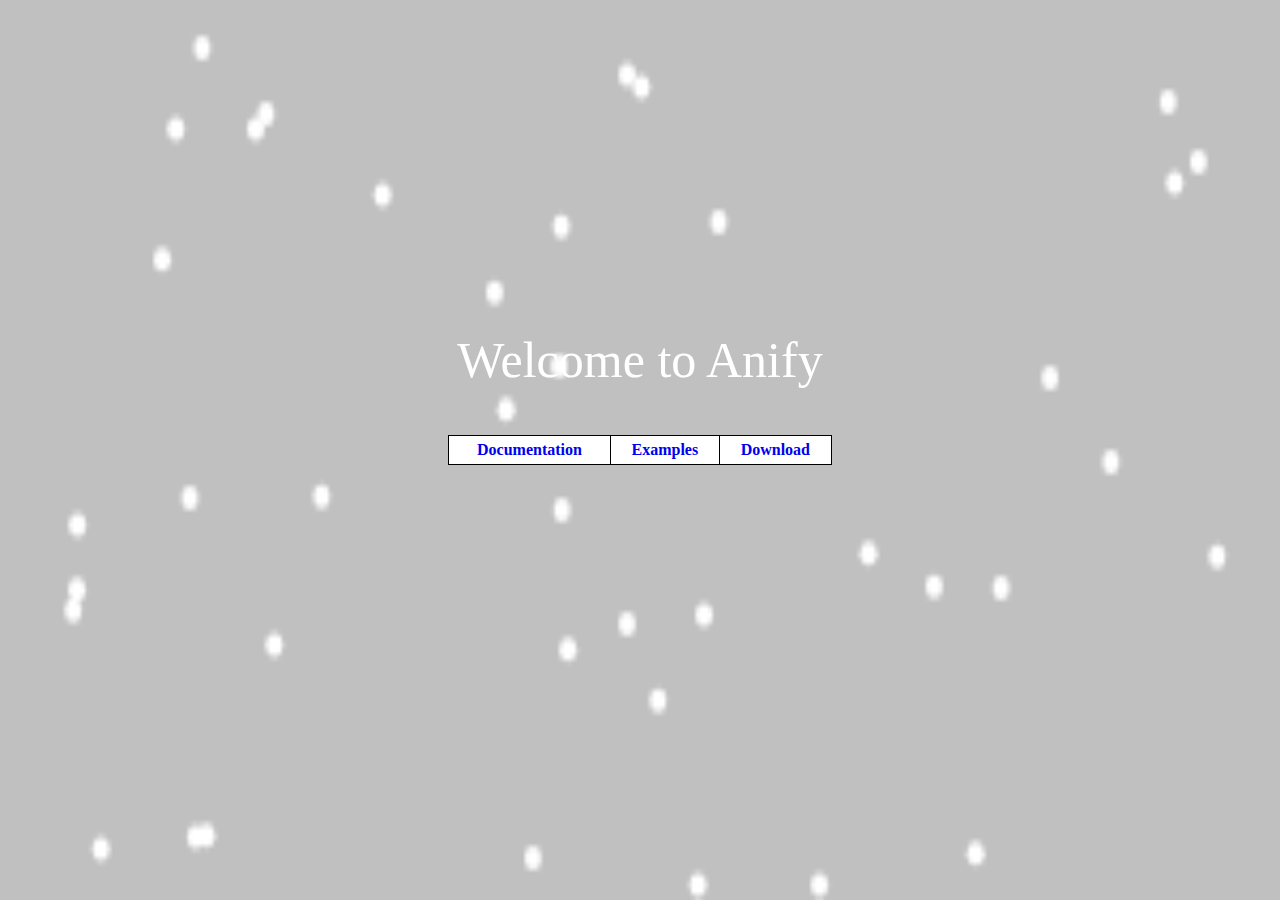
<file: pub/index.html>
<!DOCTYPE html>
<html lang="en">
 <head>
 	<meta charset="utf-8">
    <title>Anify</title>

    <meta name="viewport" content="width=device-width, initial-scale=1">
    
    <link rel="stylesheet" type="text/css" href="example.css">
 
 	<!-- Jquery from a Google CDN.  
    	 If you don't use either async or defer, the DOM load is blocked until the script is downloaded and executed. -->
    <script src="https://ajax.googleapis.com/ajax/libs/jquery/3.5.1/jquery.min.js"></script>
    
    <script defer type="text/javascript" src='anify.js'></script>
    <script defer type="text/javascript" src='index.js'></script>

 </head>
 <body>
    <div class="index_page">
        
        <canvas id="index_snow"></canvas>
        
        <div class="anify"><span class="anify_tit">Welcome to Anify</span></div>

        <table class="main_header2">
          <tr>
            <th class="side_bar_header3"><a href="https://anify.netlify.app/documentation.html">Documentation</a></th>
            <th class="side_bar_header3"><a href="https://anify.netlify.app/example.html">Examples</a></th>
            <th class="side_bar_header3"><a href="https://github.com/woojinpark43/Anify">Download</a></th>
          </tr>
        </table>
    </div>
 </body>

</html>
</file>
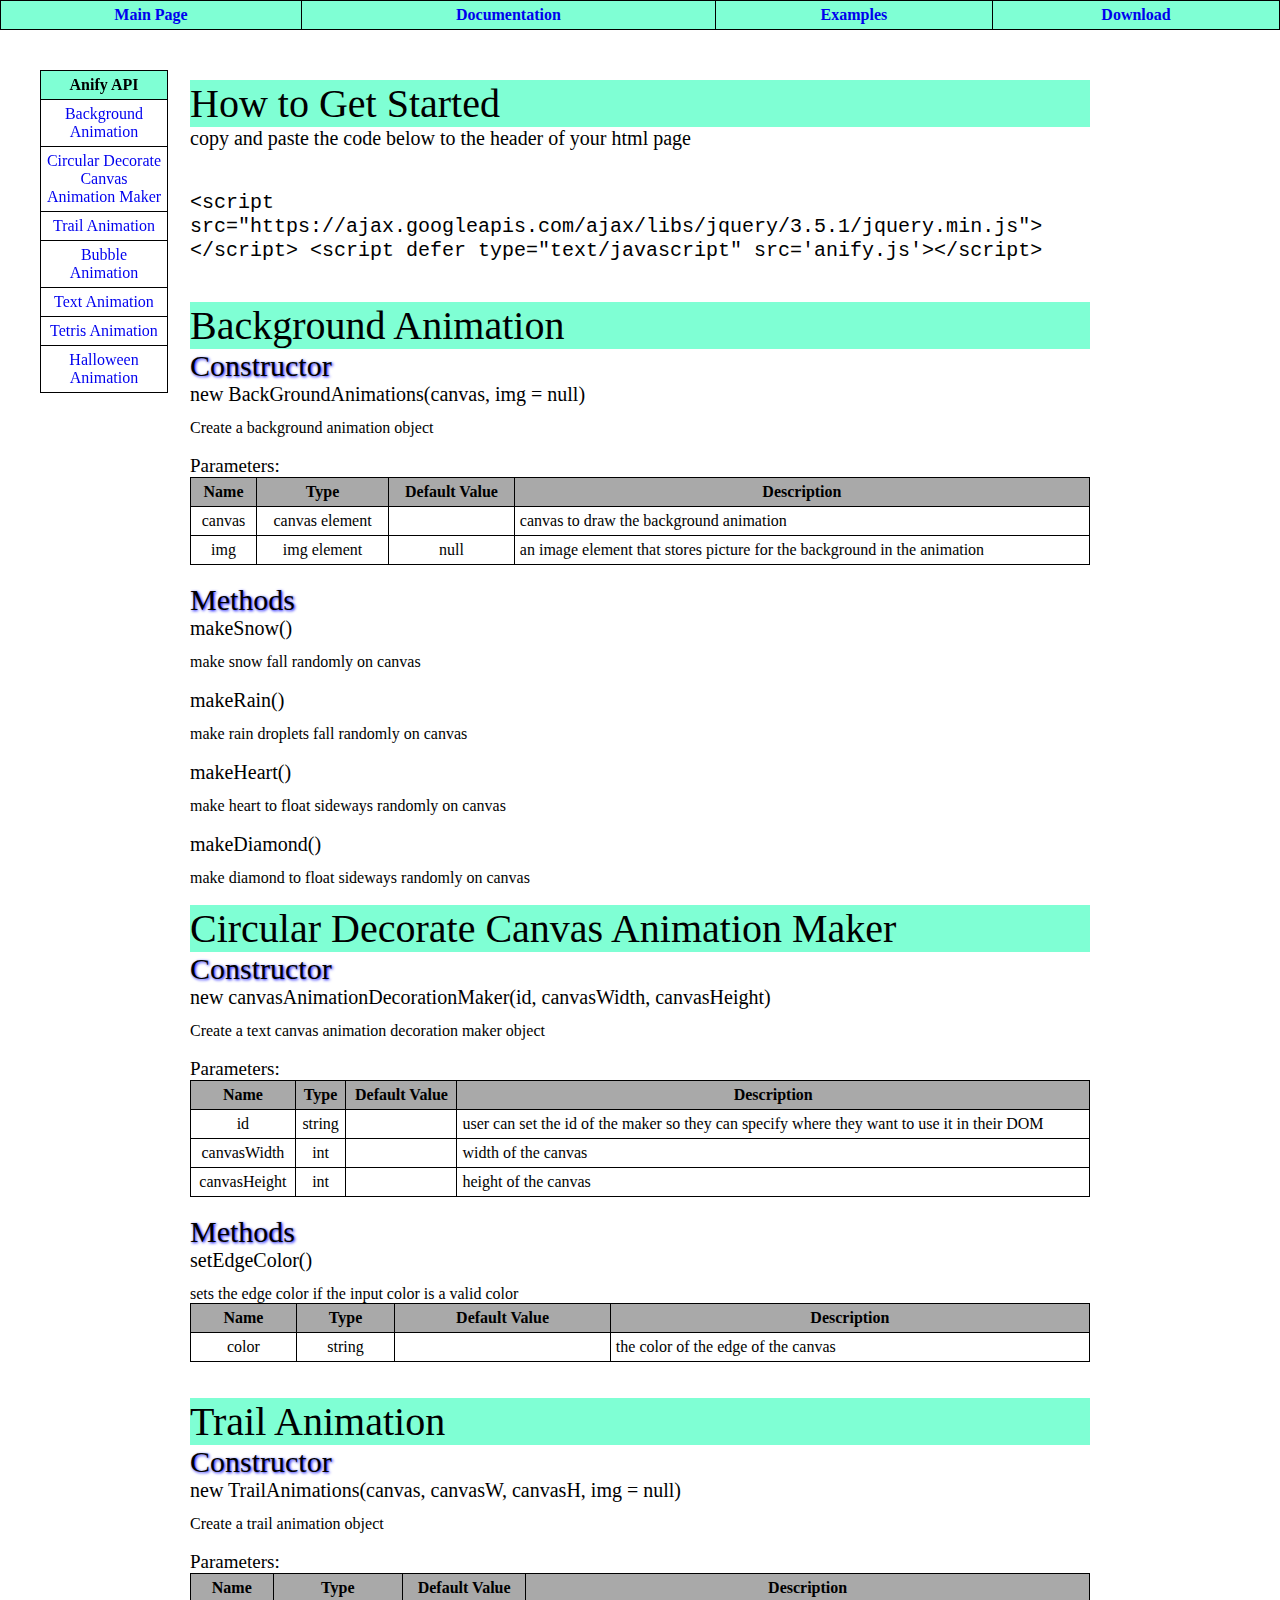
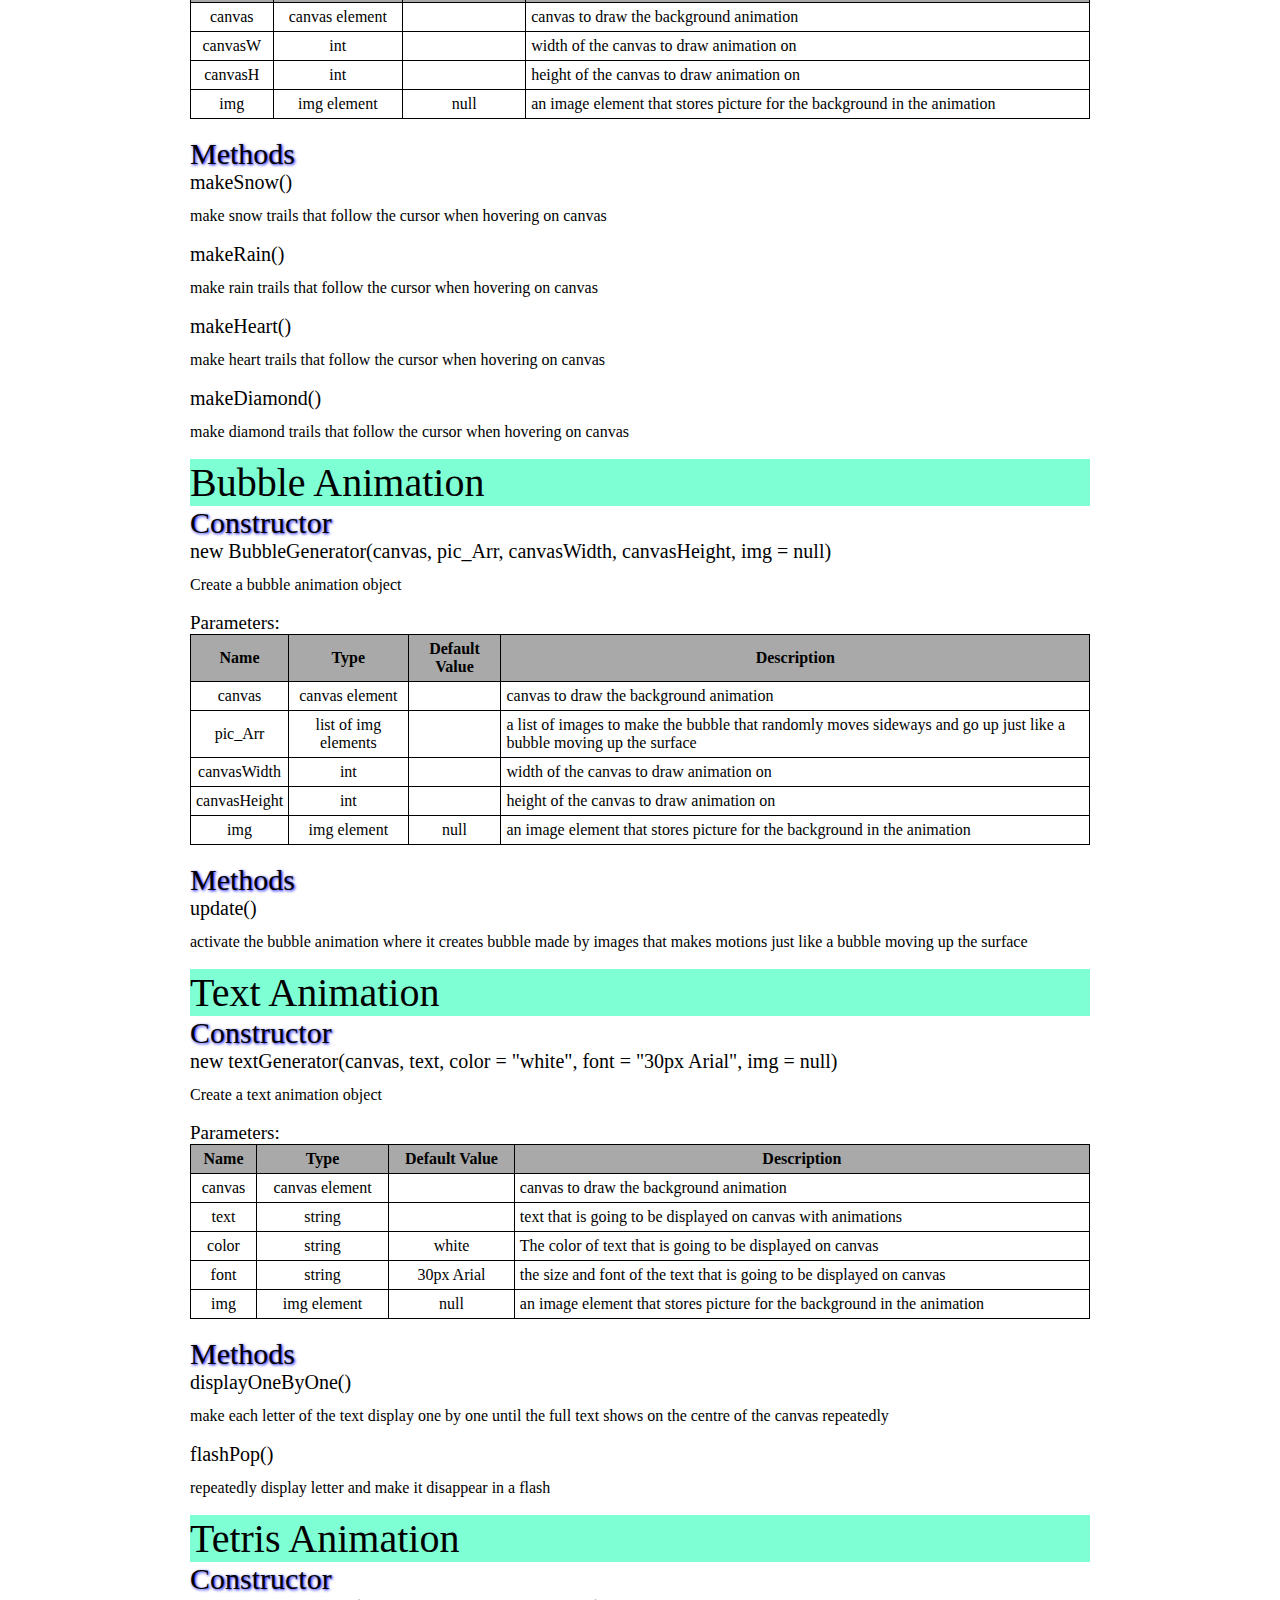
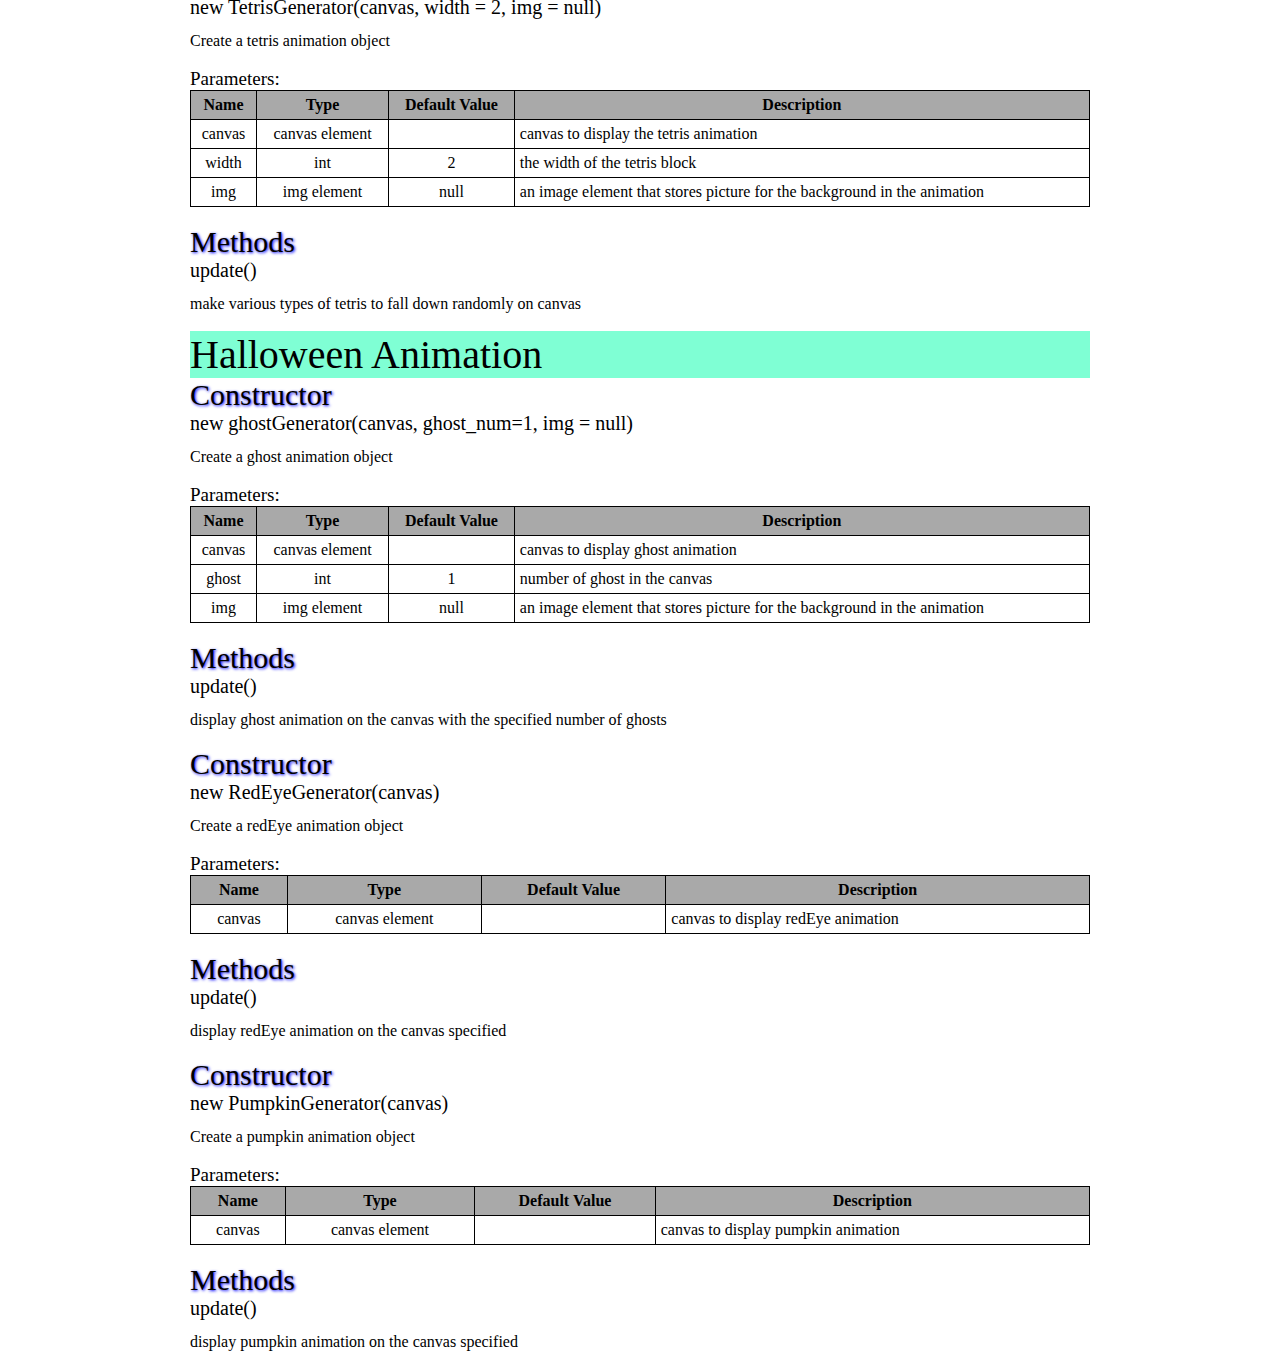
<file: pub/documentation.html>
<!DOCTYPE html>
<html lang="en">
 <head>
 	<meta charset="utf-8">
    <title>documentation page</title>

    <meta name="viewport" content="width=device-width, initial-scale=1">
    
    <link rel="stylesheet" type="text/css" href="example.css">
 
 	<!-- Jquery from a Google CDN.  
    	 If you don't use either async or defer, the DOM load is blocked until the script is downloaded and executed. -->
    <script src="https://ajax.googleapis.com/ajax/libs/jquery/3.5.1/jquery.min.js"></script>

 </head>
 <body>
   <table class="main_header">
      <tr>
        <th class="side_bar_header"><a href="https://anify.netlify.app/">Main Page</a></th>
        <th class="side_bar_header"><a href="https://anify.netlify.app/documentation.html">Documentation</a></th>
        <th class="side_bar_header"><a href="https://anify.netlify.app/example.html">Examples</a></th>
        <th class="side_bar_header"><a href="https://github.com/woojinpark43/Anify">Download</a></th>
      </tr>
    </table>
    
    <table class="side_bar">
      <tr>
        <th class="side_bar_header">Anify API</th>
      </tr>
      <tr>
        <td><a href="#Background_Animation">Background Animation</a></td>
      </tr>
      <tr>
        <td><a href="#Circular_Decorate_Canvas_Animation_Maker">Circular Decorate Canvas Animation Maker</a></td>
      </tr>
      <tr>
        <td><a href="#Trail_Animation">Trail Animation</a></td>
      </tr>
      <tr>
        <td><a href="#Bubble_Animation">Bubble Animation</a></td>
      </tr>
      <tr>
        <td><a href="#Text_Animation">Text Animation</a></td>
      </tr>
      <tr>
        <td><a href="#Tetris_Animation">Tetris Animation</a></td>
      </tr>
      <tr>
        <td><a href="#Halloween_Animation">Halloween Animation</a></td>
      </tr>
    </table>
   
    <div class="main_container">
        
        <div class="functions">
            <div class="title" id="Background_Animation">How to Get Started</div>
            <div class="nameofmethod">
                copy and paste the code below to the header of your html page
            </div><br/><br/>
            <div class="space"> </div>
            <div class="nameofmethod">
                <code>&lt;script src="https://ajax.googleapis.com/ajax/libs/jquery/3.5.1/jquery.min.js"&gt;&lt;/script&gt;
                    &lt;script defer type="text/javascript" src='anify.js'&gt;&lt;/script&gt;
                </code>
            <div class="space"> </div>
            </div><br/><br/>
            
        </div>
        
        <div class="functions">
            <div class="title" id="Background_Animation">Background Animation</div>
            <div class="header">
                <span>Constructor</span>
            </div>
            <br/>
          
           <div class="nameofmethod">
                new BackGroundAnimations(canvas, img = null)
           </div><br/><br/>
           <div class="descriptionofmethod">
               Create a background animation object
           </div>
           <br/><br/>
           
           <div class="parameters">
               Parameters:
           </div>
           <table style="width:100%">
              <tr>
                <th>Name</th>
                <th>Type</th> 
                <th>Default Value</th>
                <th>Description</th>
              </tr>
              <tr>
                <td>canvas</td>
                <td>canvas element</td>
                <td></td>
                <td class="description">canvas to draw the background animation</td>
              </tr>
              <tr>
                <td>img</td>
                <td>img element</td>
                <td> null </td>
                <td class="description">an image element that stores picture for the background in the animation</td>
              </tr>
            </table>
            <br/>
            
        </div>
        
        
        <div class="functions">
            <div class="header">
                <span>Methods</span>
            </div>
            <br/>
          
           <div class="nameofmethod">
                makeSnow()
           </div><br/><br/>
           <div class="descriptionofmethod">
               make snow fall randomly on canvas
           </div>
           <br/><br/>
           
           <div class="nameofmethod">
                makeRain()
           </div><br/><br/>
           <div class="descriptionofmethod">
               make rain droplets fall randomly on canvas
           </div>
           <br/><br/>
           
           <div class="nameofmethod">
                makeHeart()
           </div><br/><br/>
           <div class="descriptionofmethod">
               make heart to float sideways randomly on canvas
           </div>
           <br/><br/>
           
           <div class="nameofmethod">
                makeDiamond()
           </div><br/><br/>
           <div class="descriptionofmethod">
               make diamond to float sideways randomly on canvas
           </div>
           <br/><br/>
            
        </div>
        
<!--        decorate canvas animation-->
       <div class="functions">
            <div class="title" id="Circular_Decorate_Canvas_Animation_Maker">Circular Decorate Canvas Animation Maker</div>
            
            <div class="header">
                <span>Constructor</span>
            </div>
            <br/>
          
           <div class="nameofmethod">
                new canvasAnimationDecorationMaker(id, canvasWidth, canvasHeight)
           </div><br/><br/>
           <div class="descriptionofmethod">
               Create a text canvas animation decoration maker object
           </div>
           <br/><br/>
           
           <div class="parameters">
               Parameters:
           </div>
           <table style="width:100%">
              <tr>
                <th>Name</th>
                <th>Type</th> 
                <th>Default Value</th>
                <th>Description</th>
              </tr>
              <tr>
                <td>id</td>
                <td>string</td>
                <td></td>
                <td class="description">user can set the id of the maker so they can specify where they want to use it in their DOM</td>
              </tr>
              <tr>
                <td>canvasWidth</td>
                <td>int</td>
                <td></td>
                <td class="description">width of the canvas</td>
              </tr>
              <tr>
                <td>canvasHeight</td>
                <td>int</td>
                <td></td>
                <td class="description">height of the canvas</td>
              </tr>
            </table>
            <br/>
            
        </div>
        
        <div class="functions">
            <div class="header">
                <span>Methods</span>
            </div>
            <br/>
          
           <div class="nameofmethod">
                setEdgeColor()
           </div><br/><br/>
           <div class="descriptionofmethod">
               sets the edge color if the input color is a valid color
           </div>
           <table style="width:100%">
              <tr>
                <th>Name</th>
                <th>Type</th> 
                <th>Default Value</th>
                <th>Description</th>
              </tr>
              <tr>
                <td>color</td>
                <td>string</td>
                <td></td>
                <td class="description">the color of the edge of the canvas</td>
              </tr>
            </table>
           <br/><br/>
        </div>
        
<!--        Trail animation-->
        
<!--        <h1>Background Animation</h1>-->
        
        <div class="functions">
            <div class="title" id="Trail_Animation">Trail Animation</div>
            
            <div class="header">
                <span>Constructor</span>
            </div>
            <br/>
          
           <div class="nameofmethod">
                new TrailAnimations(canvas, canvasW, canvasH, img = null)
           </div><br/><br/>
           <div class="descriptionofmethod">
               Create a trail animation object
           </div>
           <br/><br/>
           
           <div class="parameters">
               Parameters:
           </div>
           <table style="width:100%">
              <tr>
                <th>Name</th>
                <th>Type</th> 
                <th>Default Value</th>
                <th>Description</th>
              </tr>
              <tr>
                <td>canvas</td>
                <td>canvas element</td>
                <td></td>
                <td class="description">canvas to draw the background animation</td>
              </tr>
              <tr>
                <td>canvasW</td>
                <td>int</td>
                <td></td>
                <td class="description">width of the canvas to draw animation on</td>
              </tr>
              <tr>
                <td>canvasH</td>
                <td>int</td>
                <td></td>
                <td class="description">height of the canvas to draw animation on</td>
              </tr>
              <tr>
                <td>img</td>
                <td>img element</td>
                <td> null </td>
                <td class="description">an image element that stores picture for the background in the animation</td>
              </tr>
            </table>
            <br/>
            
        </div>
        
        <div class="functions">
            <div class="header">
                <span>Methods</span>
            </div>
            <br/>
          
           <div class="nameofmethod">
                makeSnow()
           </div><br/><br/>
           <div class="descriptionofmethod">
               make snow trails that follow the cursor when hovering on canvas
           </div>
           <br/><br/>
           
           <div class="nameofmethod">
                makeRain()
           </div><br/><br/>
           <div class="descriptionofmethod">
               make rain trails that follow the cursor when hovering on canvas
           </div>
           <br/><br/>
           
           <div class="nameofmethod">
                makeHeart()
           </div><br/><br/>
           <div class="descriptionofmethod">
               make heart trails that follow the cursor when hovering on canvas
           </div>
           <br/><br/>
           
           <div class="nameofmethod">
                makeDiamond()
           </div><br/><br/>
           <div class="descriptionofmethod">
               make diamond trails that follow the cursor when hovering on canvas
           </div>
           <br/><br/>
            
        </div>
    
<!--    bubble animation-->
   
        <div class="functions">
            <div class="title" id="Bubble_Animation">Bubble Animation</div>
            
            <div class="header">
                <span>Constructor</span>
            </div>
            <br/>
          
           <div class="nameofmethod">
                new BubbleGenerator(canvas, pic_Arr, canvasWidth, canvasHeight, img = null)
           </div><br/><br/>
           <div class="descriptionofmethod">
               Create a bubble animation object
           </div>
           <br/><br/>
           
           <div class="parameters">
               Parameters:
           </div>
           <table style="width:100%">
              <tr>
                <th>Name</th>
                <th>Type</th> 
                <th>Default Value</th>
                <th>Description</th>
              </tr>
              <tr>
                <td>canvas</td>
                <td>canvas element</td>
                <td></td>
                <td class="description">canvas to draw the background animation</td>
              </tr>
              <tr>
                <td>pic_Arr</td>
                <td>list of img elements</td>
                <td></td>
                <td class="description">a list of images to make the bubble that randomly moves sideways and go up just like a bubble moving up the surface</td>
              </tr>
              <tr>
                <td>canvasWidth</td>
                <td>int</td>
                <td></td>
                <td class="description">width of the canvas to draw animation on</td>
              </tr>
              <tr>
                <td>canvasHeight</td>
                <td>int</td>
                <td></td>
                <td class="description">height of the canvas to draw animation on</td>
              </tr>
              <tr>
                <td>img</td>
                <td>img element</td>
                <td> null </td>
                <td class="description">an image element that stores picture for the background in the animation</td>
              </tr>
            </table>
            <br/>
            
        </div>
        
        <div class="functions">
            <div class="header">
                <span>Methods</span>
            </div>
            <br/>
          
           <div class="nameofmethod">
                update()
           </div><br/><br/>
           <div class="descriptionofmethod">
               activate the bubble animation where it creates bubble made by images that makes motions just like a bubble moving up the surface
           </div>
           <br/><br/>
            
        </div>
        
<!--        text animations-->
   
        <div class="functions">
            <div class="title" id="Text_Animation">Text Animation</div>
            
            <div class="header">
                <span>Constructor</span>
            </div>
            <br/>
          
           <div class="nameofmethod">
                new textGenerator(canvas, text, color = "white", font = "30px Arial", img = null)
           </div><br/><br/>
           <div class="descriptionofmethod">
               Create a text animation object
           </div>
           <br/><br/>
           
           <div class="parameters">
               Parameters:
           </div>
           <table style="width:100%">
              <tr>
                <th>Name</th>
                <th>Type</th> 
                <th>Default Value</th>
                <th>Description</th>
              </tr>
              <tr>
                <td>canvas</td>
                <td>canvas element</td>
                <td></td>
                <td class="description">canvas to draw the background animation</td>
              </tr>
              <tr>
                <td>text</td>
                <td>string</td>
                <td></td>
                <td class="description">text that is going to be displayed on canvas with animations</td>
              </tr>
              <tr>
                <td>color</td>
                <td>string</td>
                <td>white</td>
                <td class="description">The color of text that is going to be displayed on canvas</td>
              </tr>
              <tr>
                <td>font</td>
                <td>string</td>
                <td>30px Arial</td>
                <td class="description">the size and font of the text that is going to be displayed on canvas</td>
              </tr>
              <tr>
                <td>img</td>
                <td>img element</td>
                <td> null </td>
                <td class="description">an image element that stores picture for the background in the animation</td>
              </tr>
            </table>
            <br/>
            
        </div>
        
        <div class="functions">
            <div class="header">
                <span>Methods</span>
            </div>
            <br/>
          
           <div class="nameofmethod">
                displayOneByOne()
           </div><br/><br/>
           <div class="descriptionofmethod">
               make each letter of the text display one by one until the full text shows on the centre of the canvas repeatedly
           </div>
           <br/><br/>
           
           <div class="nameofmethod">
                flashPop()
           </div><br/><br/>
           <div class="descriptionofmethod">
               repeatedly display letter and make it disappear in a flash
           </div>
           <br/><br/>
            
        </div>
        
<!--        tetris animation-->
       <div class="functions">
            <div class="title" id="Tetris_Animation">Tetris Animation</div>
            
            <div class="header">
                <span>Constructor</span>
            </div>
            <br/>
          
           <div class="nameofmethod">
                new TetrisGenerator(canvas, width = 2, img = null)
           </div><br/><br/>
           <div class="descriptionofmethod">
               Create a tetris animation object
           </div>
           <br/><br/>
           
           <div class="parameters">
               Parameters:
           </div>
           <table style="width:100%">
              <tr>
                <th>Name</th>
                <th>Type</th> 
                <th>Default Value</th>
                <th>Description</th>
              </tr>
              <tr>
                <td>canvas</td>
                <td>canvas element</td>
                <td></td>
                <td class="description">canvas to display the tetris animation</td>
              </tr>
              <tr>
                <td>width</td>
                <td>int</td>
                <td>2</td>
                <td class="description">the width of the tetris block</td>
              </tr>
              <tr>
                <td>img</td>
                <td>img element</td>
                <td> null </td>
                <td class="description">an image element that stores picture for the background in the animation</td>
              </tr>
            </table>
            <br/>
            
        </div>
        
        <div class="functions">
            <div class="header">
                <span>Methods</span>
            </div>
            <br/>
          
           <div class="nameofmethod">
                update()
           </div><br/><br/>
           <div class="descriptionofmethod">
               make various types of tetris to fall down randomly on canvas
           </div>
           <br/><br/>
        </div>
        
        <!-- Halloween animations-->
   
        <div class="functions">
            <div class="title" id="Halloween_Animation">Halloween Animation</div>
            
            <div class="header">
                <span>Constructor</span>
            </div>
            <br/>
          
           <div class="nameofmethod">
                new ghostGenerator(canvas, ghost_num=1, img = null)
           </div><br/><br/>
           <div class="descriptionofmethod">
               Create a ghost animation object
           </div>
           <br/><br/>
           
           <div class="parameters">
               Parameters:
           </div>
           <table style="width:100%">
              <tr>
                <th>Name</th>
                <th>Type</th> 
                <th>Default Value</th>
                <th>Description</th>
              </tr>
              <tr>
                <td>canvas</td>
                <td>canvas element</td>
                <td></td>
                <td class="description">canvas to display ghost animation</td>
              </tr>
              <tr>
                <td>ghost</td>
                <td>int</td>
                <td>1</td>
                <td class="description">number of ghost in the canvas</td>
              </tr>
              <tr>
                <td>img</td>
                <td>img element</td>
                <td> null </td>
                <td class="description">an image element that stores picture for the background in the animation</td>
              </tr>
            </table>
            <br/>
            
        </div>
        
        <div class="functions">
            <div class="header">
                <span>Methods</span>
            </div>
            <br/>
          
           <div class="nameofmethod">
                update()
           </div><br/><br/>
           <div class="descriptionofmethod">
                display ghost animation on the canvas with the specified number of ghosts
           </div>
           <br/><br/>
            
        </div>
        
        <div class="functions">

            <div class="header">
                <span>Constructor</span>
            </div>
            <br/>
          
           <div class="nameofmethod">
                new RedEyeGenerator(canvas)
           </div><br/><br/>
           <div class="descriptionofmethod">
               Create a redEye animation object
           </div>
           <br/><br/>
           
           <div class="parameters">
               Parameters:
           </div>
           <table style="width:100%">
              <tr>
                <th>Name</th>
                <th>Type</th> 
                <th>Default Value</th>
                <th>Description</th>
              </tr>
              <tr>
                <td>canvas</td>
                <td>canvas element</td>
                <td></td>
                <td class="description">canvas to display redEye animation</td>
              </tr>
            </table>
            <br/>
            
        </div>
        
        <div class="functions">
            <div class="header">
                <span>Methods</span>
            </div>
            <br/>
          
           <div class="nameofmethod">
                update()
           </div><br/><br/>
           <div class="descriptionofmethod">
                display redEye animation on the canvas specified
           </div>
           <br/><br/>
            
        </div>
        
        <div class="functions">

            <div class="header">
                <span>Constructor</span>
            </div>
            <br/>
          
           <div class="nameofmethod">
                new PumpkinGenerator(canvas)
           </div><br/><br/>
           <div class="descriptionofmethod">
               Create a pumpkin animation object
           </div>
           <br/><br/>
           
           <div class="parameters">
               Parameters:
           </div>
           <table style="width:100%">
              <tr>
                <th>Name</th>
                <th>Type</th> 
                <th>Default Value</th>
                <th>Description</th>
              </tr>
              <tr>
                <td>canvas</td>
                <td>canvas element</td>
                <td></td>
                <td class="description">canvas to display pumpkin animation</td>
              </tr>
            </table>
            <br/>
            
        </div>
        
        <div class="functions">
            <div class="header">
                <span>Methods</span>
            </div>
            <br/>
          
           <div class="nameofmethod">
                update()
           </div><br/><br/>
           <div class="descriptionofmethod">
                display pumpkin animation on the canvas specified
           </div>
           <br/><br/>
            
        </div>
    
    </div>

 </body>

</html>
</file>
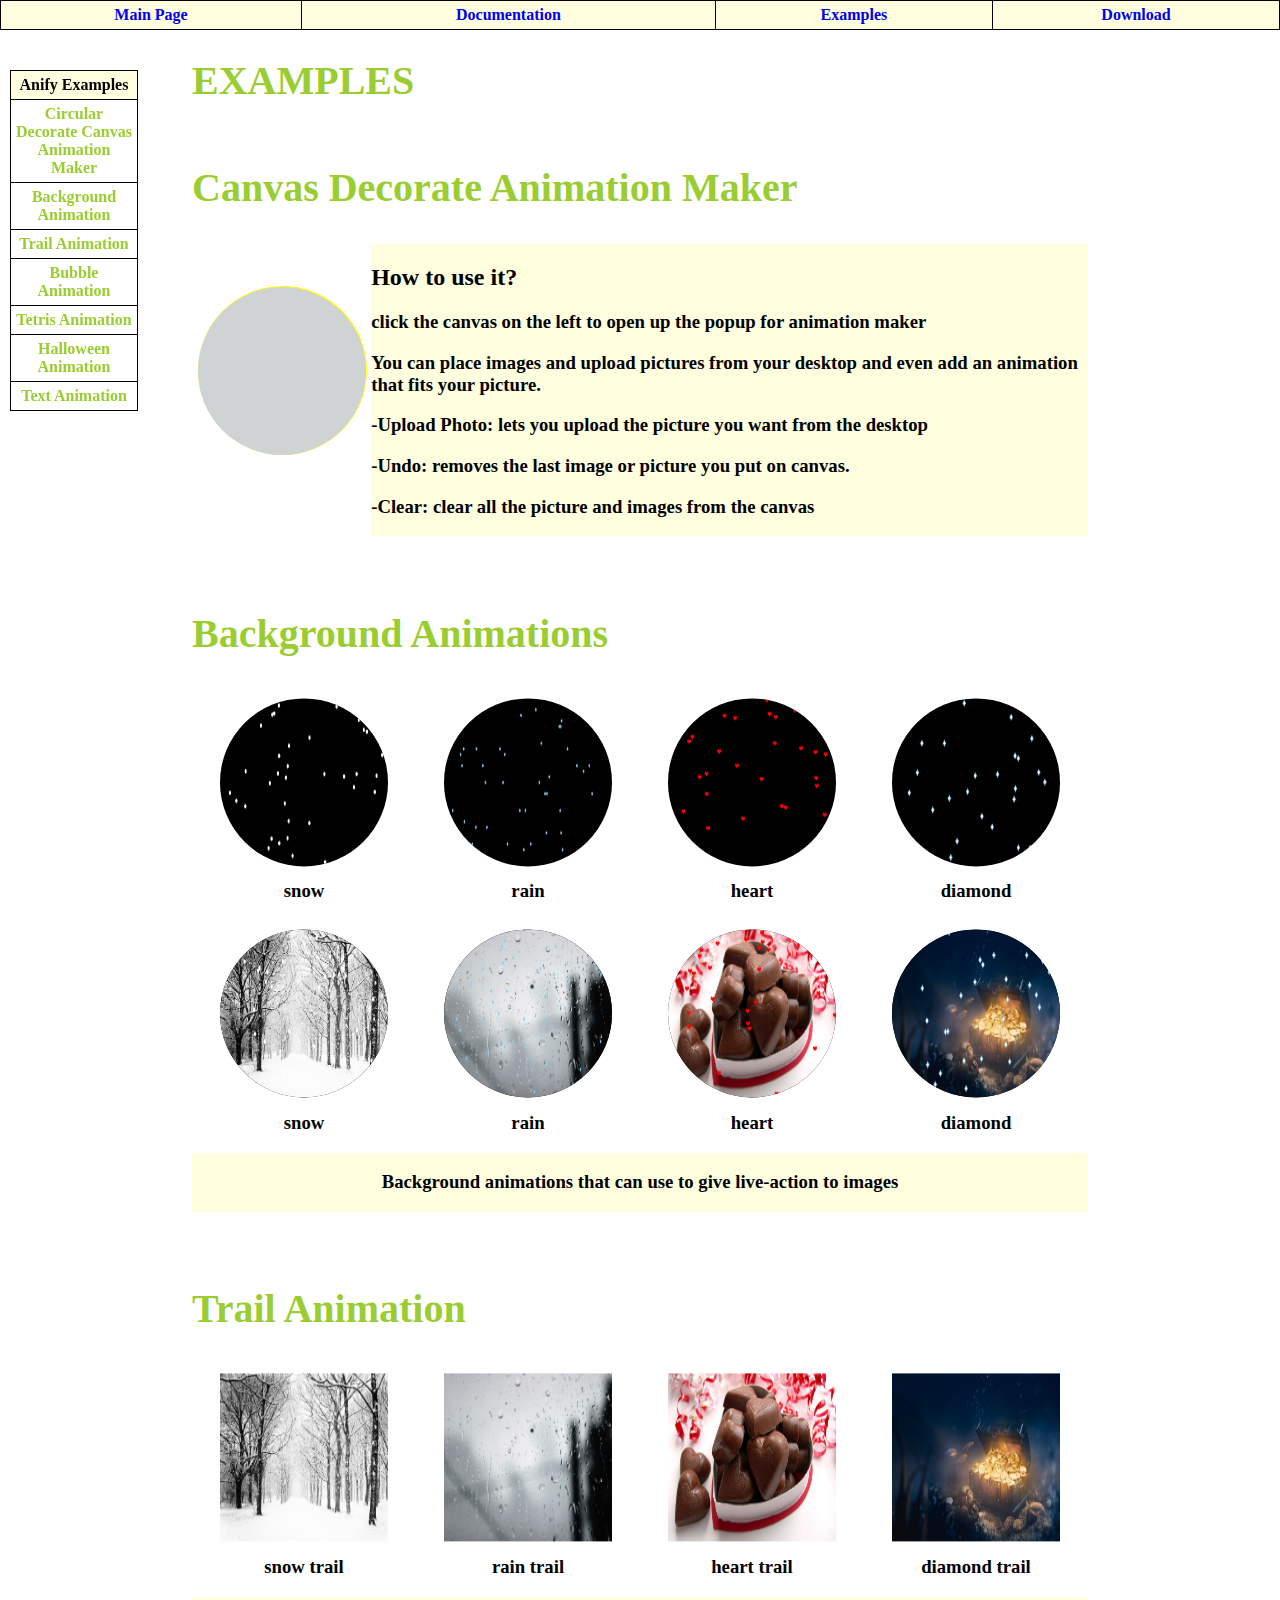
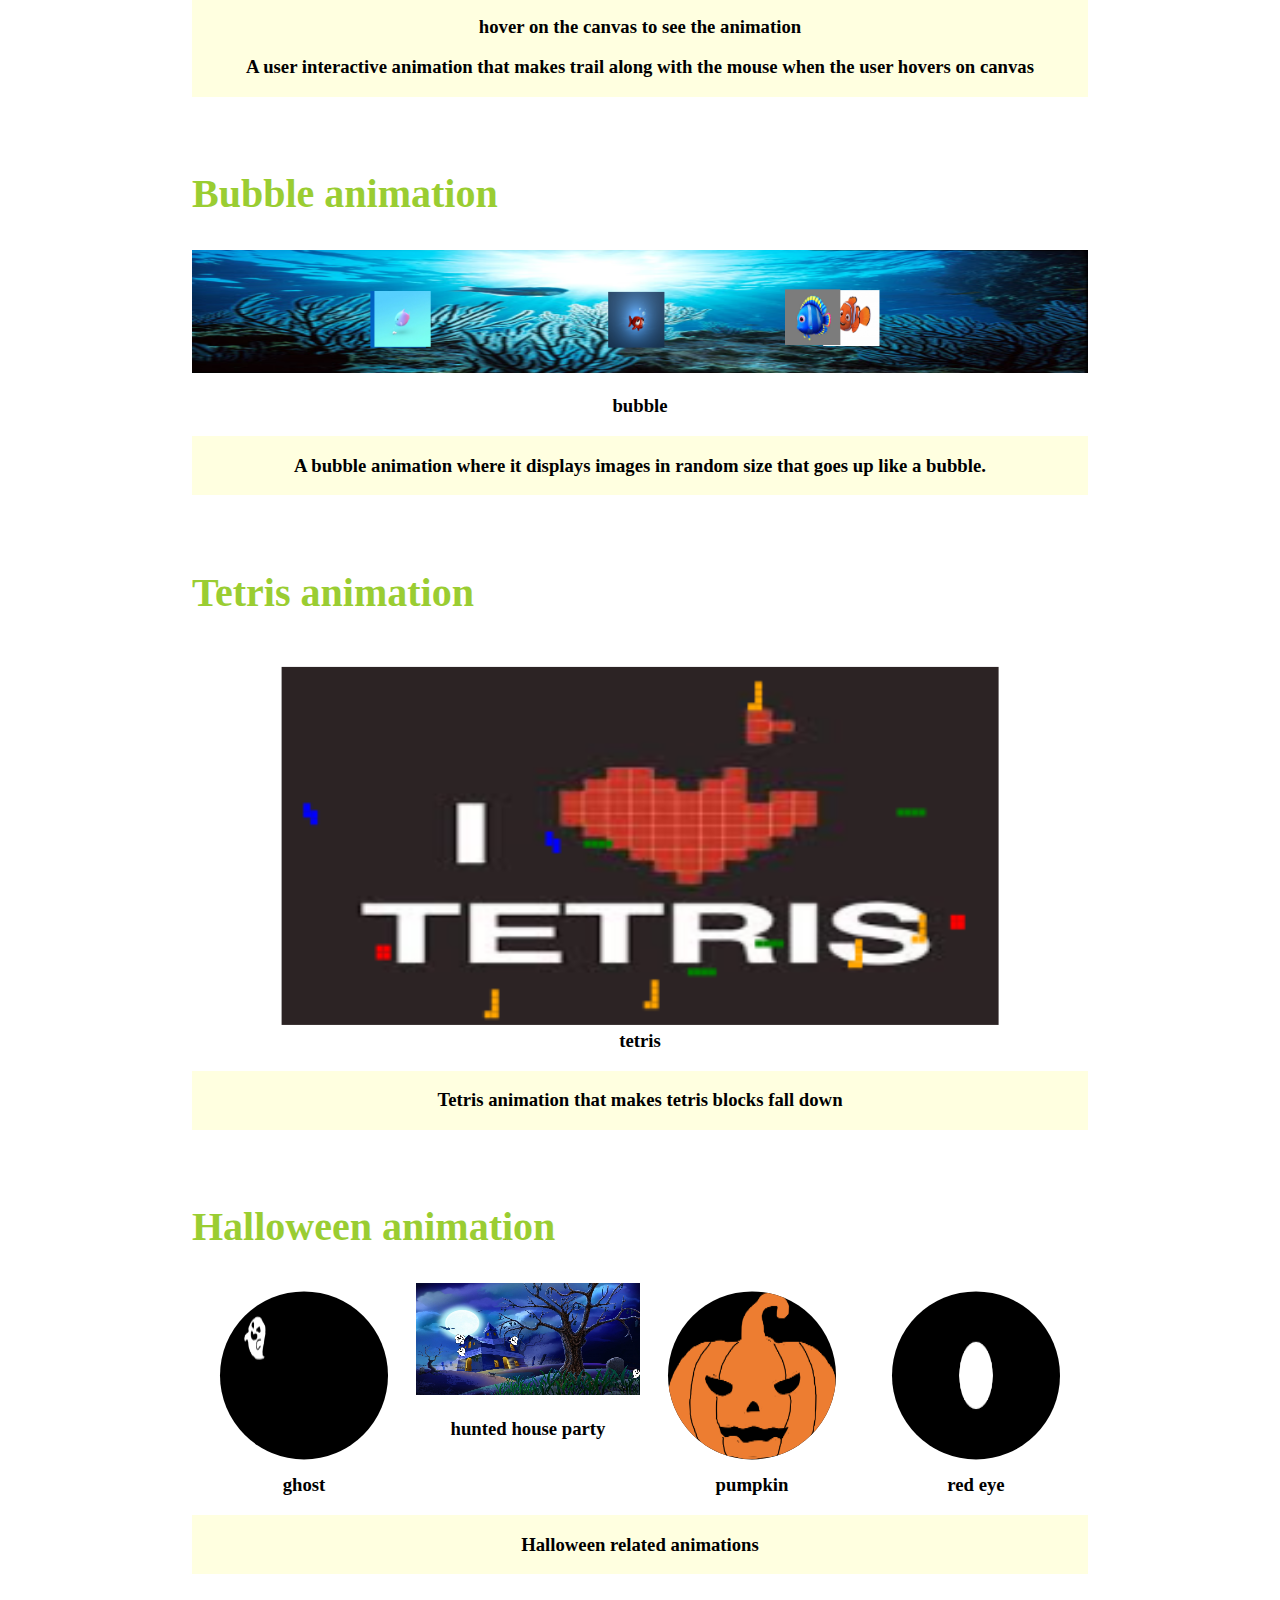
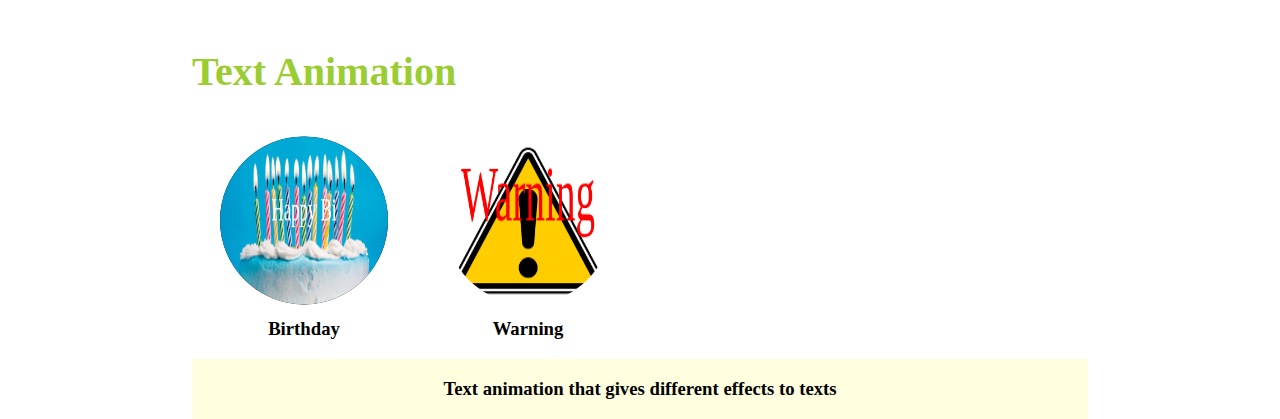
<file: pub/example.html>
<!DOCTYPE html>
<html lang="en">
 <head>
 	<meta charset="utf-8">
    <title>Dynamic user Profile</title>

    <meta name="viewport" content="width=device-width, initial-scale=1">
    
    <link rel="stylesheet" type="text/css" href="example.css">
 
 	<!-- Jquery from a Google CDN.  
    	 If you don't use either async or defer, the DOM load is blocked until the script is downloaded and executed. -->
    <script src="https://ajax.googleapis.com/ajax/libs/jquery/3.5.1/jquery.min.js"></script>
    <script defer type="text/javascript" src='anify.js'></script>
    <script defer type="text/javascript" src='example.js'></script>



 </head>
 <body>
   <table class="main_header">
      <tr>
        <th class="side_bar_header2"><a href="https://anify.netlify.app/">Main Page</a></th>
        <th class="side_bar_header2"><a href="https://anify.netlify.app/documentation.html">Documentation</a></th>
        <th class="side_bar_header2"><a href="https://anify.netlify.app/example.html">Examples</a></th>
        <th class="side_bar_header2"><a href="https://github.com/woojinpark43/Anify">Download</a></th>
      </tr>
    </table>
   
    <table class="side_bar2">
      <tr>
        <th class="side_bar_header2">Anify Examples</th>
      </tr>
      <tr>
        <td><a href="#Circular_Decorate_Canvas_Animation_Maker" class="title3">Circular Decorate Canvas Animation Maker</a></td>
      </tr>
      <tr>
        <td><a href="#Background_Animation" class="title3">Background Animation</a></td>
      </tr>
      <tr>
        <td><a href="#Trail_Animation" class="title3">Trail Animation</a></td>
      </tr>
      <tr>
        <td><a href="#Bubble_Animation" class="title3">Bubble Animation</a></td>
      </tr>
      <tr>
        <td><a href="#Tetris_Animation" class="title3">Tetris Animation</a></td>
      </tr>
      <tr>
        <td><a href="#Halloween_Animation" class="title3">Halloween Animation</a></td>
      </tr>
      <tr>
        <td><a href="#Text_Animation" class="title3">Text Animation</a></td>
      </tr>
    </table>
 
    <div class="main_container2">
 	<h1 class="title2">EXAMPLES</h1>
 	
 	<div class='animation_dispaly'>
 	<h2 class="title2" id="Circular_Decorate_Canvas_Animation_Maker">Canvas Decorate Animation Maker</h2>
 	<div class='profile_div'>
        <div class="canvas_section">
            <div class="profile_can" id="maker"></div>
        </div>
 	    <div class="profile_explanation">
 	        <h2>How to use it?</h2>
 	        <h3>click the canvas on the left to open up the popup for animation maker</h3>
 	        <h3>You can place images and upload pictures from your desktop and even add an animation that fits your picture.</h3>
 	        <h3>-Upload Photo: lets you upload the picture you want from the desktop</h3>
 	        <h3>-Undo: removes the last image or picture you put on canvas.</h3>
 	        <h3>-Clear: clear all the picture and images from the canvas</h3>
 	    </div>
 	</div>
    </div>
 	
    <div class="space"> </div>
 	
 	<div class='animation_dispaly'>
        <h2 class="title2" id="Background_Animation">Background Animations</h2>
 	    <div class='animation_container'>
 	        <canvas id="snow"></canvas>
 	        <h3 class="text_center"> snow </h3>
 	    </div>
 	    <div class='animation_container'>
 	        <canvas id="rain"></canvas>
 	        <h3 class="text_center"> rain </h3>
 	    </div>
 	    <div class='animation_container'>
 	        <canvas id="heart"></canvas>
 	        <h3 class="text_center"> heart </h3>
 	    </div>
 	    <div class='animation_container'>
 	        <canvas id="diamond"></canvas>
 	        <h3 class="text_center"> diamond </h3>
 	    </div>
 	    <div class='animation_container'>
 	        <canvas id="snowWithPic"></canvas>
 	        <h3 class="text_center"> snow </h3>
 	    </div>
 	    <div class='animation_container'>
 	        <canvas id="rainWithPic"></canvas>
 	        <h3 class="text_center"> rain </h3>
 	    </div>
 	    <div class='animation_container'>
 	        <canvas id="heartWithPic"></canvas>
 	        <h3 class="text_center"> heart </h3>
 	    </div>
 	    <div class='animation_container'>
 	        <canvas id="diamondWithPic"></canvas>
 	        <h3 class="text_center"> diamond </h3>
 	    </div>
 	    
 	    <div class="profile_explanation2">
 	        <h3 class="text_center" >Background animations that can use to give live-action to images</h3>
 	    </div>
 	</div>
 	<div class="space"></div>
 	
 	<div class='animation_dispaly'>
       <h2 class="title2" id="Trail_Animation">Trail Animation</h2>
        <div class='animation_container'>
 	        <canvas id="snow_trail"></canvas>
 	        <h3 class="text_center"> snow trail </h3>
 	    </div>
 	    <div class='animation_container'>
 	        <canvas id="rain_trail"></canvas>
 	        <h3 class="text_center"> rain trail </h3>
 	    </div>
 	    <div class='animation_container'>
 	        <canvas id="heart_trail"></canvas>
 	        <h3 class="text_center"> heart trail </h3>
 	    </div>
 	    <div class='animation_container'>
 	        <canvas id="diamond_trail"></canvas>
 	        <h3 class="text_center"> diamond trail </h3>
 	    </div>
 	    
 	    <div class="profile_explanation2">
 	        <h3 class="text_center"> hover on the canvas to see the animation</h3>
 	        <h3 class="text_center" >A user interactive animation that makes trail along with the mouse when the user hovers on canvas</h3>
 	    </div>
 	</div>
 	
 	<div class="space"> </div>
 	
 	<div class='animation_dispaly'>
        <h2 class="title2" id="Bubble_Animation">Bubble animation</h2>
        <div>
 	        <canvas class="bubble_canv" id="bubble"></canvas>
 	        <h3 class="text_center"> bubble </h3>
 	    </div>
 	    
 	    <div class="profile_explanation2">
 	        <h3 class="text_center" >A bubble animation where it displays images in random size that goes up like a bubble.</h3>
 	    </div>
 	</div>
 	
 	<div class="space"> </div>
 	
 	<div class='animation_dispaly'>
        <h2 class="title2" id="Tetris_Animation">Tetris animation</h2>
        <div>
 	        <canvas id="tetris"></canvas>
 	        <h3 class="text_center"> tetris </h3>
 	    </div>
 	    <div class="profile_explanation2">
 	        <h3 class="text_center" >Tetris animation that makes tetris blocks fall down</h3>
 	    </div>
 	</div>
 	
 	<div class="space"> </div>
 	
 	<div class='animation_dispaly' style='float:left'>
       <h2 class="title2" id="Halloween_Animation">Halloween animation</h2>
        <div class='animation_container'>
 	        <canvas id="ghost"></canvas>
 	        <h3 class="text_center"> ghost </h3>
 	    </div>
 	    <div class='animation_container'>
 	        <canvas id="hunted_party"></canvas>
 	        <h3 class="text_center"> hunted house party </h3>
 	    </div>
 	    <div class='animation_container'>
 	        <canvas id="pumpkin"></canvas>
 	        <h3 class="text_center"> pumpkin </h3>
 	    </div>
 	    <div class='animation_container'>
 	        <canvas id="redEye"></canvas>
 	        <h3 class="text_center"> red eye </h3>
 	    </div>
 	    <div class="profile_explanation2">
 	        <h3 class="text_center" >Halloween related animations</h3>
 	    </div>
 	</div>
 	
 	<div class="space"> </div>
 	
 	<div class='animation_dispaly' style='float:left'>
       <h2 class="title2" id="Text_Animation">Text Animation</h2>
        <div class='animation_container'>
 	        <canvas id="text1"></canvas>
 	        <h3 class="text_center"> Birthday </h3>
 	    </div>
 	    <div class='animation_container'>
 	        <canvas id="text2"></canvas>
 	        <h3 class="text_center"> Warning </h3>
 	    </div>
 	    <div class="profile_explanation2">
 	        <h3 class="text_center" >Text animation that gives different effects to texts</h3>
 	    </div>
 	</div>
 	</div>

 </body>

</html>
</file>
<file: pub/example.css>
.main_header{
    width:100%;
    top: 0px;
    left: 50%;
}

.main_header2{
    position: fixed;
    width:30%;
    top: 50%;
    left: 50%;
    transform: translate(-50%, -50%);
}

.index_page{
    width: 100%;
    height: 100%;
/*    background-color: grey;*/
    padding: 0;
    margin: 0;
    border: 0;
/*    overflow: hidden;*/
}

.anify{
    position: fixed;
    width: 100%;
    top: 40%;
    transform: translate(0%, -50%);
}

.anify_tit{
    position:relative;
/*    text-align: center;*/
    display: inline-block;
    color: white;
/*    width: 100%;*/
    font-family: "Times New Roman", Times, serif;
    font-size: 50px;
    left: 50%;
    transform: translate(-50%, 0%);
}

.animation_dispaly{
    float: left;
    width: 100%;
    height: 100%;
}

.animation_container{
    float: left;
    position: relative;
    width: 25%;
}

.text_center{
    text-align: center;
}

.cavas_profile{
    float: left;
    position: relative;
    width: 33%;
    height: 100%;
}

.canvas_display{
    width: 100%;
    height: 50%;
}

.bubble_canv{
    width: 900px;
    height: 1100px;
}

.space{
    position: relative;
    float:left;
    width: 100%;
    height: 40px;
}

.canvas_section{
    position: relative;
    float:left;
    width: 20%;
    height:100%;
    transform: translate(0%, -25%);
}

.profile_can{
    position: relative;
    width: 168px;
    height: 168px;
    left: 50%;
    transform: translate(-50%, 50%);
}

.main_container{
    overflow: hidden;
    top: 50px;
    position: relative;
    width: 900px;
    left: 50%;
    transform: translate(-50%, 0%);
}

.main_container2{
    overflow: hidden;
    position: relative;
    width: 70%;
    left: 50%;
    transform: translate(-50%, 0%);
/*    border: 1px solid #80ff00;*/
}

.functions{
    float: left;
    left:50px;
    display: inline-block;
}

.nameofmethod{
    position: relative;
    float: left;
    display: inline-block;
    font-family: "Times New Roman", Times, serif;
    font-size: 20px;
}

.descriptionofmethod{
    position: relative;
    float: left;
    display: inline-block;
    font-family: "Times New Roman", Times, serif;
    font-size: 16px;
}

.parameters{
    position: relative;
    float: left;
    display: inline-block;
    font-family: "Times New Roman", Times, serif;
    font-size: 19px;
}

.description{
    text-align: left;
}

.header{
    position: relative;
    display: inline-block;
    width: 900px;
    font-family: "Times New Roman", Times, serif;
    text-shadow: 1px 1px 3px blue;
    font-size: 30px;
}

.title{
    float: left;
    display: inline-block;
    background-color: aquamarine;
    width: 100%;
    font-family: "Times New Roman", Times, serif;
    font-size: 40px;
}

.title2{
    position:relative;
    color: yellowgreen;
    width: 100%;
    font-family: "Times New Roman", Times, serif;
    font-size: 40px;
}

.title3{
    color: yellowgreen;
    font-weight: bold;
}

.side_bar{
    position: fixed;
    left: 40px;
    top: 70px;
    width: 10%;
    height:10%;
}

.side_bar_header{
    background-color: aquamarine;
}

.side_bar2{
    position: fixed;
    left: 10px;
    top: 70px;
    width: 10%;
    height: 10%;
}

.side_bar_header2{
    background-color: lightyellow;
}

.side_bar_header3{
    background-color: white;
}

.profile_explanation{
    position: relative;
    float:left;
    display: inline-block;
    width: 80%;
    height: 100%;
    background-color: lightyellow;
}

.profile_explanation2{
    position: relative;
    float:left;
    display: inline-block;
    width: 100%;
    height: 100%;
    background-color: lightyellow;
}

.profile_div{
    position: relative;
    float: left;
    width: 100%;
}

html, body {
    height: 100%;
    padding: 0;
    margin: 0;
    border: 0;
}

a{
    font-family: "Times New Roman", Times, serif;
}

a:link {
  text-decoration: none;
}

a:hover {
  text-decoration-color: aqua
}

th{
    background-color: darkgrey;
}

table, th, td {
    border: 1px solid black;
    border-collapse: collapse;
    font-family: "Times New Roman", Times, serif;
}
th, td {
    padding: 5px;
    text-align: center;
}
</file>
